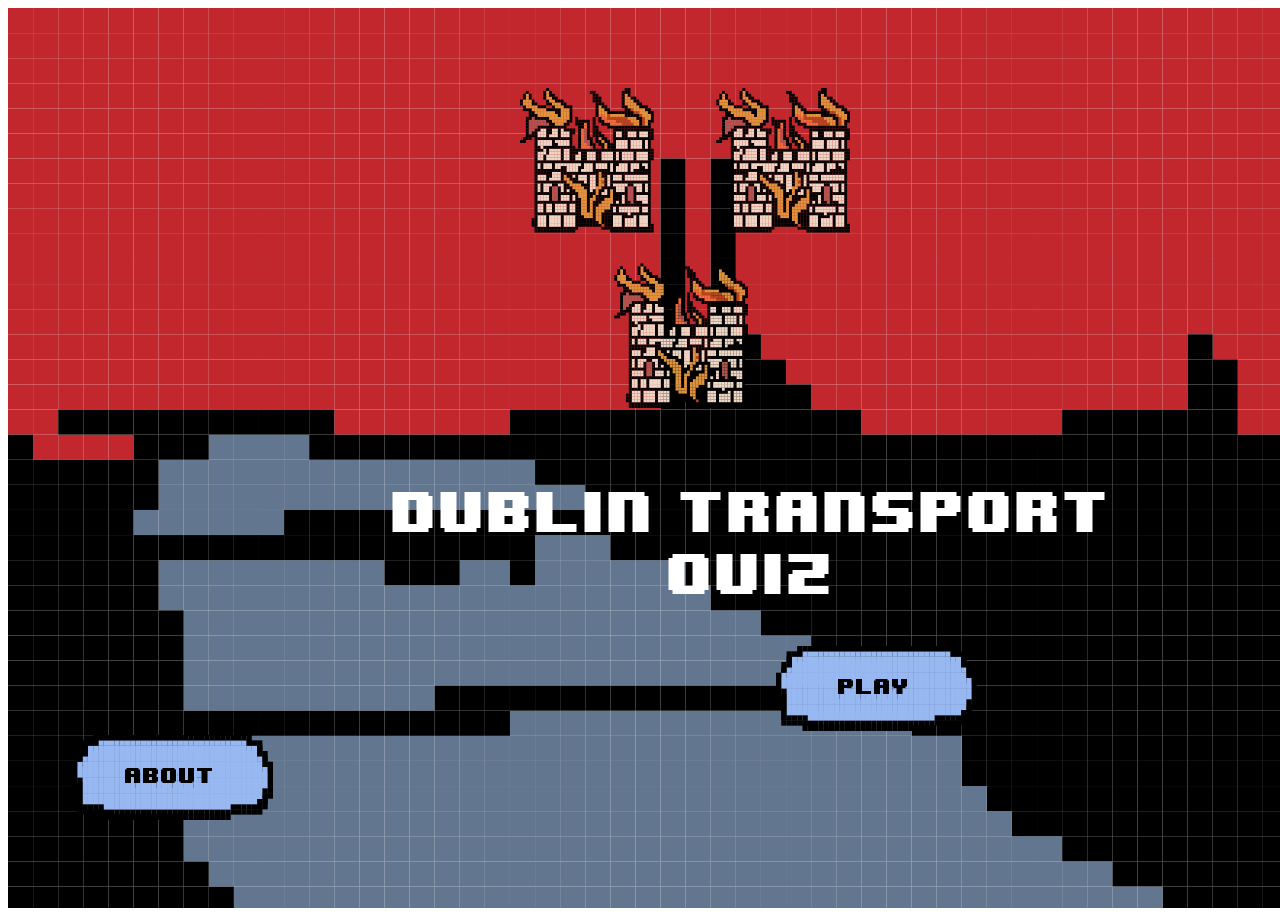
<file: index.html>
<!DOCTYPE html>
<html lang="en">
   <head>
      <meta charset="UTF-8">
      <meta http-equiv="X-UA-Compatible" content="IE=edge">
      <meta name="viewport" content="width=device-width, initial-scale=1.0">
      <meta name="description" content="This is the home page of the Dublin transport quiz where users can choose to either begin the quiz testing their knowledge of Dublin's Public transport or head to the about section where they can get even more info on the quiz and it's content.">
      <title>Dublin Transport Game</title>
      <!-- Favicon-->
      <link rel="icon" type="image/svg" href="./assets/images/dublin_castle.svg">
      <!-- Bootstrap-->
      <link href="https://cdn.jsdelivr.net/npm/bootstrap@5.1.3/dist/css/bootstrap.min.css" rel="stylesheet"
         integrity="sha384-1BmE4kWBq78iYhFldvKuhfTAU6auU8tT94WrHftjDbrCEXSU1oBoqyl2QvZ6jIW3" crossorigin="anonymous">
      <!-- My CSS file -->
      <link rel="stylesheet" href="assets/css/style.css">
   </head>
   <body>
      <!-- Main Div with background image -->
         <div id="home_background">
            <!-- Three Castles logo -->
            <section>
               <div class="container">
                  <div class="row">
                     <div id="main-logo">
                        <img src="./assets/images/three_castles_logo.svg"
                           alt="an 8bit image of the three castles of dublin emblem">
                     </div>
                  </div>
               </div>
            </section>  
            <!-- Dublin Transport Quiz Text -->
            <section>
               <div class="container">
                  <div class="row">
                     <div id="homepage_text">
                        <img src="./assets/images/homepage_text.svg" alt="Dublin Transport quiz written in an 8bit font">
                     </div>
                  </div>
               </div>
            </section>
            <!-- Div with two buttons -->
            <section>
               <div class="container">
                  <div class="row">
                     <div class="col-md-6 col-sm-12">
                        <a class='play_button' href="./quiz.html">
                        <img src="./assets/images/play_button.svg" alt="A 8bit button that says play on it">
                        </a>
                     </div>
                     <div class="col-md-6 col-sm-12">
                        <a class='about_button' href="./about.html">
                        <img src="./assets/images/about_button.svg" alt="A 8bit button that says about on it">
                        </a>
                     </div>
                  </div>
               </div>
         </section>
      </div>
   </body>
</html>
</file>
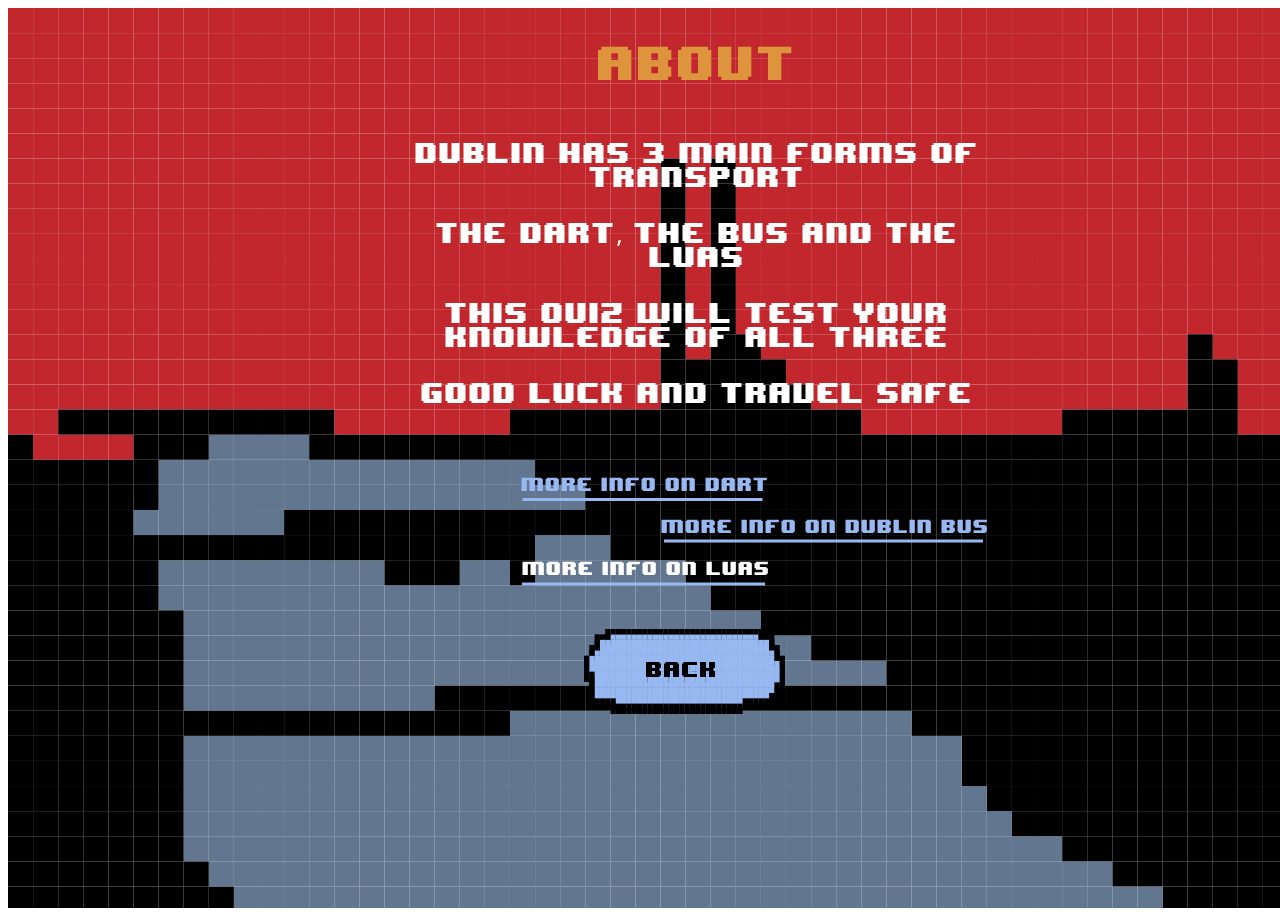
<file: about.html>
<!DOCTYPE html>
<html lang="en">
   <head>
      <meta charset="UTF-8">
      <meta http-equiv="X-UA-Compatible" content="IE=edge">
      <meta name="viewport" content="width=device-width, initial-scale=1.0">
      <meta name="description" content="An about screen where users are presented with information about the quiz and provided with external links to information about the Luas, Bus and Dart.">
      <title>Dublin Transport Game</title>
      <!-- Favicon-->
      <link rel="icon" type="image/svg" href="./assets/images/dublin_castle.svg">
      <!-- Bootstrap-->
      <link href="https://cdn.jsdelivr.net/npm/bootstrap@5.1.3/dist/css/bootstrap.min.css" rel="stylesheet"
         integrity="sha384-1BmE4kWBq78iYhFldvKuhfTAU6auU8tT94WrHftjDbrCEXSU1oBoqyl2QvZ6jIW3" crossorigin="anonymous">
      <!-- My CSS file -->
      <link rel="stylesheet" href="assets/css/style.css">
   </head>
   <body>
      <!-- Main Div with background image -->
      <div id="home_background">
        <main>
            <!-- About Text -->
            <div class="container">
                <div class="row">
                <div class="col">
                    <div id="about_text">
                        <img src="./assets/images/about.svg"
                            alt="text informing the user that the quiz is about Dublin transport. Specifically the dart, the bus and the luas and there is links for more info below">
                    </div>
                </div>
                </div>
            </div>
            <div class="container">
                <div class="row">
                <div class="col">
                    <div class="external_link">
                        <a href="https://en.wikipedia.org/wiki/Dublin_Area_Rapid_Transit" target="_blank">
                        <img src="./assets/images/more_info_on_dart.svg"
                            alt="external link to more info on the dart">
                        </a>
                    </div>
                </div>
                </div>
            </div>
            <div class="container">
                <div class="row">
                <div class="col">
                    <div class="external_link">
                        <a href="https://en.wikipedia.org/wiki/Bus" target="_blank">
                        <img src="./assets/images/more_info_on_bus.svg"
                            alt="external link to more info on the dublin bus">
                        </a>
                    </div>
                </div>
                </div>
            </div>
            <div class="container">
                <div class="row">
                <div class="col">
                    <div class="external_link">
                        <a href="https://en.wikipedia.org/wiki/Luas" target="_blank">
                        <img src="./assets/images/more_info_on_luas.svg"
                            alt="external link to more info on the luas">
                        </a>
                    </div>
                </div>
                </div>
            </div>
            <!-- Back Button -->
            <div class="container">
                <div class="row">
                <div class="col">
                    <a href="./index.html" class='back_button'>
                    <img src="./assets/images/back.svg" alt="A 8bit button that says back on it">
                    </a>
                </div>
                </div>
            </div>
        </main>
    </div>
   </body>
</html>
</file>
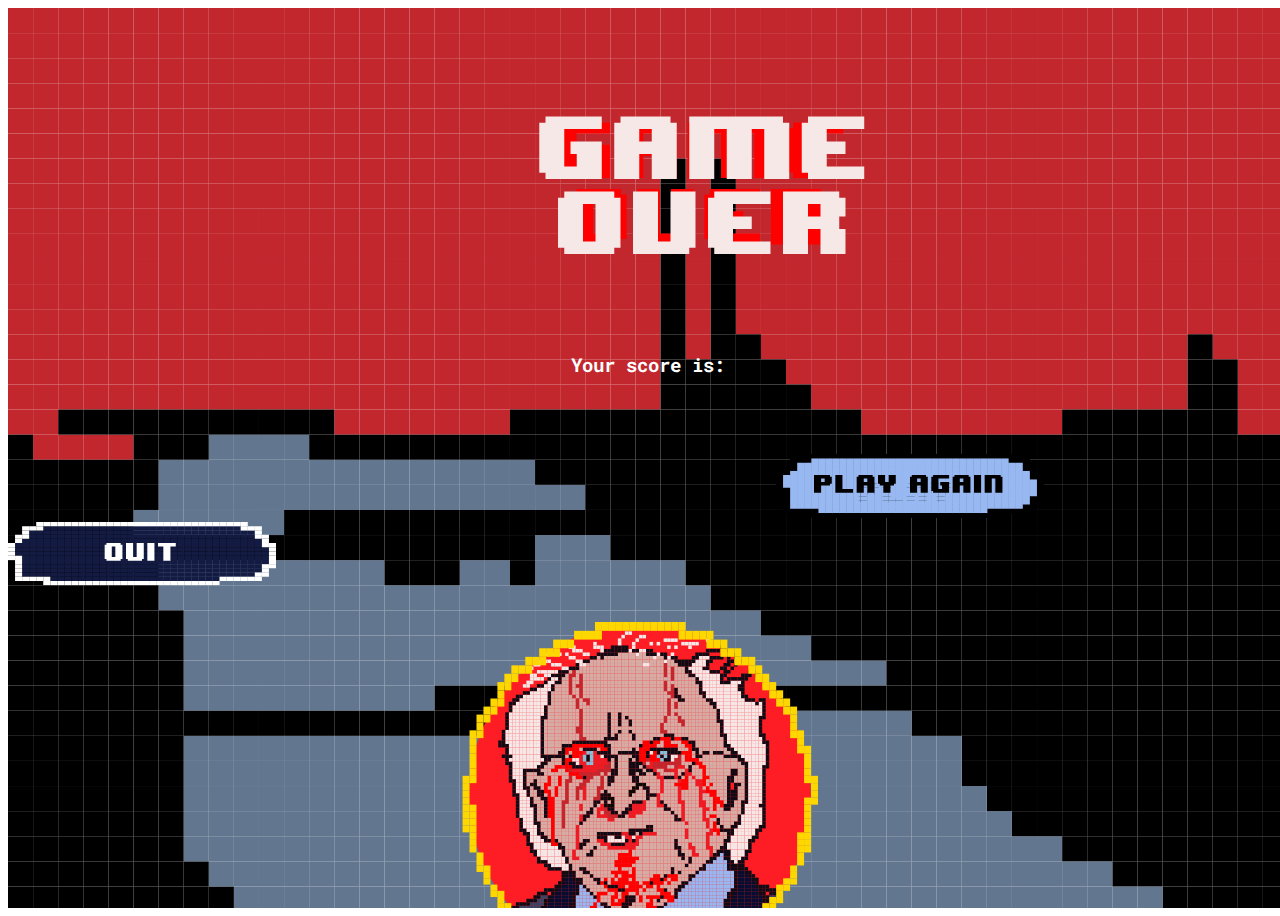
<file: gameover.html>
<!DOCTYPE html>
<html lang="en">
   <head>
      <meta charset="UTF-8">
      <meta http-equiv="X-UA-Compatible" content="IE=edge">
      <meta name="viewport" content="width=device-width, initial-scale=1.0">
      <meta name="description" content="A gameover screen where users are brought to if they lose all their lives. They are presented with their score. They have the option to play again or quit back to the homepage.">
      <title>Dublin Transport Game</title>
      <!-- Bootstrap CSS -->
      <link href="https://cdn.jsdelivr.net/npm/bootstrap@5.1.1/dist/css/bootstrap.min.css" rel="stylesheet"
         integrity="sha384-F3w7mX95PdgyTmZZMECAngseQB83DfGTowi0iMjiWaeVhAn4FJkqJByhZMI3AhiU" crossorigin="anonymous">
      <!-- My CSS file -->
      <link rel="stylesheet" href="assets/css/style.css">
      <!-- Favicon -->
      <link rel="icon" type="image/svg" href="assets/images/dublin_castle.svg">
   </head>
   <body>
      <!-- Main Div with background image -->
      <div id="home_background">
         <!-- Game Over Logo -->
         <div class="container">
            <div class="row">
               <div class="gameover">
                  <img class="gameover_image" src="assets/images/game_over.svg" alt="game over message">
               </div>
            </div>
         </div>
         <!-- Game Over Text -->
         <section>
            <div class="final-score">
               <span>Your score is: <span id=final-score></span></span>
            </div>
         </section>
         <!-- Div with two buttons -->
         <section>
            <div class="container">
               <div class="row">
                  <div class="col-md-6 col-sm-12">
                     <a href="quiz.html">
                     <img src="assets/images/play_again.svg" class='play_again' alt="A 8bit button that says play again on it">
                     </a>
                  </div>
                  <div class="col-md-6 col-sm-12">
                     <a href="index.html">
                     <img src="assets/images/Quit_Button.svg" class='quit' alt="A 8bit button that says quit on it">
                     </a>
                  </div>
               </div>
            </div>
         </section>
            <!-- Michael D Illustration -->
         <section>
            <div class="container">
               <div class="row">
                  <div class="col">
                     <div class="michael1">
                        <img class="michael1_img" src="assets/images/New_Michael_1.svg" alt="an 8bit image of the president of ireland in the style of the DOOM videogame with low health">
                     </div>
                  </div>
               </div>
            </div>
         </section>
      </div>
      <!-- My JS file -->
      <script src="assets/js/constants.js"></script>
      <script src="assets/js/scripts.js"></script>
   </body>
</html>
</file>
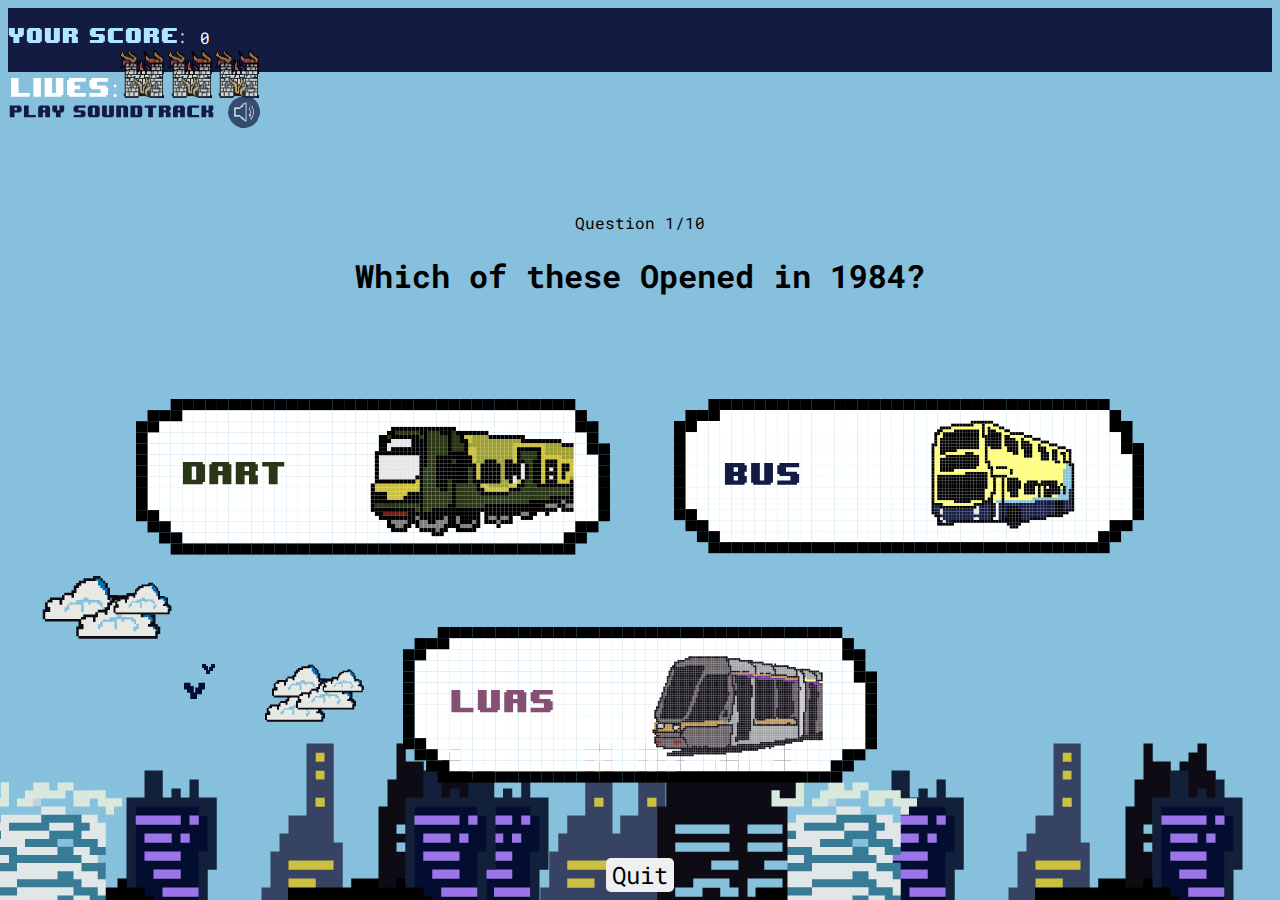
<file: quiz.html>
<!DOCTYPE html>
<html lang="en">
   <head>
      <meta charset="UTF-8">
      <meta http-equiv="X-UA-Compatible" content="IE=edge">
      <meta name="viewport" content="width=device-width, initial-scale=1.0">
      <meta name="description" content="The main quiz page where users take on the quiz. It features a soundtrack and bespoke illustrations of the bus, luas and dart.">
      <title>Dublin Transport Game</title>
      <!-- Bootstrap CSS -->
      <link href="https://cdn.jsdelivr.net/npm/bootstrap@5.1.1/dist/css/bootstrap.min.css" rel="stylesheet"
         integrity="sha384-F3w7mX95PdgyTmZZMECAngseQB83DfGTowi0iMjiWaeVhAn4FJkqJByhZMI3AhiU" crossorigin="anonymous">
      <!-- My CSS file -->
      <link rel="stylesheet" href="assets/css/style.css">
      <!-- Favicon -->
      <link rel="icon" type="image/svg" href="assets/images/dublin_castle.svg">
   </head>
   <body class="quiz">
      <!-- Overall Score and lives header-->
      <header>
         <div class="container">
            <div class="row">
               <div class="col score">
                  <img src="assets/images/your-score.svg" alt="your score text"><span id='score'>0</span>
               </div>
               <div class="col-12 col-sm-auto mt-2">
                  <div class="lives-area">
                     <img src="assets/images/lives-text.svg" alt="8bit text of the word lives:" id="livesfont"><span
                        id="life1"><img src="assets/images/dublin_castle.svg"
                        alt="an icon of dublin castle representing a life in this quiz"></span><span
                        id="life2"><img src="assets/images/dublin_castle.svg"
                        alt="an icon of dublin castle representing a life in this quiz"></span><span
                        id="life3"><img src="assets/images/dublin_castle.svg"
                        alt="an icon of dublin castle representing a life in this quiz"></span>
                  </div>
               </div>
            </div>
         </div>
      </header>
      <!-- Question Number -->
      <section>
      <div class="container soundtrack">
         <div class="row">
            <img src="assets/images/play_soundtrack.svg" alt="an image of a speaker and text that reads play soundtrack"
               onclick="playMusic()" id='soundtrack-graphic'>
         </div>
      </div>
      </section>
      <main>
         <div class="container main-heading">
            <div class="row mt-lg-1 mt-sm-1">
               <div class="question-number">
                  <span>Question</span> <span id='question-number'>1</span><span>/10</span>
               </div>
            </div>
            <div class="row mt-lg-4 mt-sm-1">
               <div>
                  <h1 id="question">Which of these Opened in 1984?</h1>
               </div>
            </div>
         </div>
         <!-- Three buttons -->
         <div class="container three-buttons">
            <div class="transport-icon">
               <a class="button">
               <img src="assets/images/dart_button.svg"
                  alt="button with a picture of the dart on it and illustration of the dart"
                  onClick="checkAnswer('dart')">
               </a>
            </div>
            <div class="transport-icon">
               <a class="button">
               <img src="assets/images/bus_button.svg"
                  alt="button with a picture of the bus on it and illustration of the bus"
                  onClick="checkAnswer('bus')">
               </a>
            </div>
            <div class="transport-icon">
               <a class="button">
               <img src="assets/images/luas_button.svg"
                  alt="button with a picture of the luas on it and illustration of the luas"
                  onClick="checkAnswer('luas')">
               </a>
            </div>
         </div>
         <div class="quit-button-container">
            <a href="index.html" class="quit-button-link">
            <button class="quitButton">Quit</button>
         </a>
         </div>
      </main>
      <script src="assets/js/constants.js"></script>
      <script src="assets/js/scripts.js"></script>
   </body>
</html>
</file>
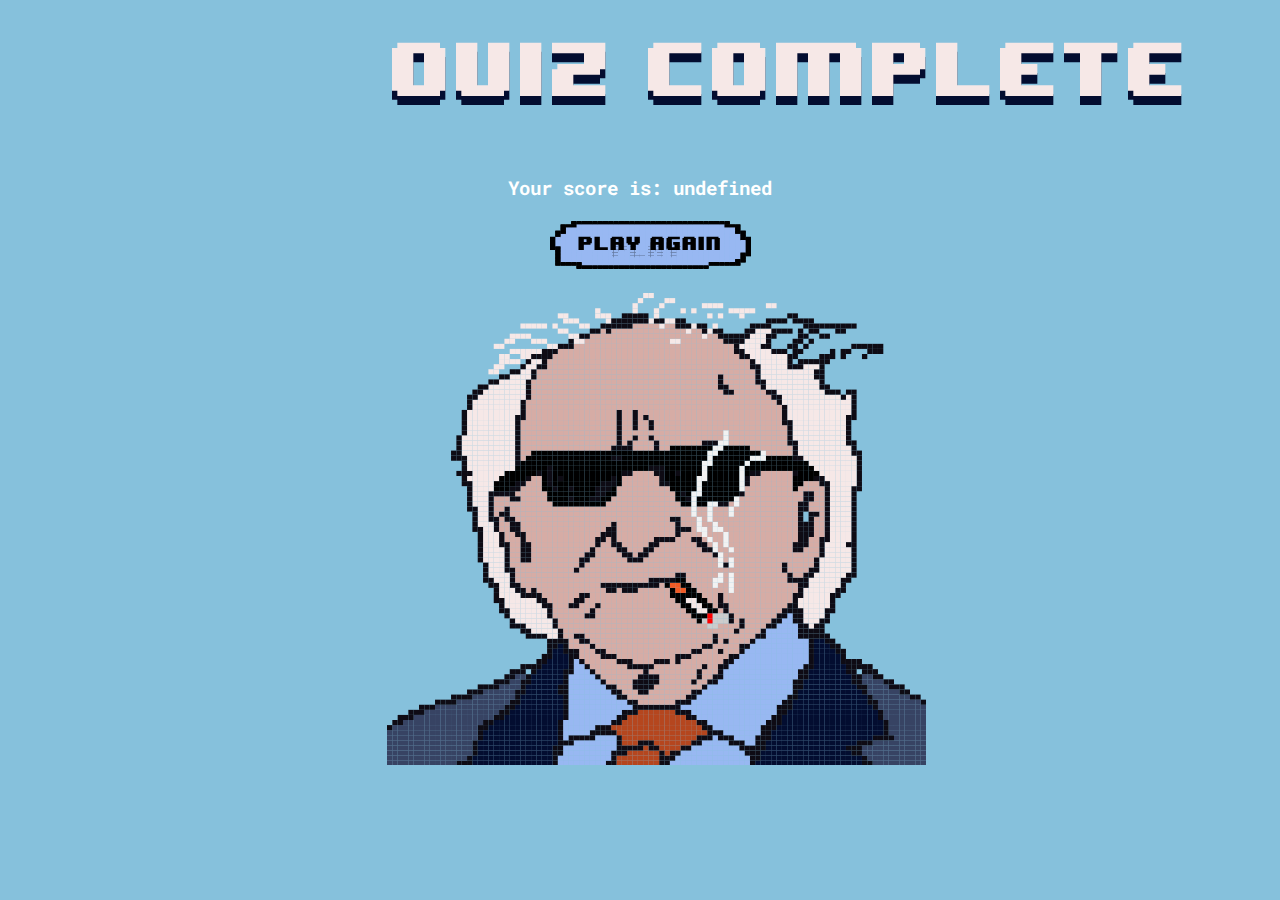
<file: quizComplete.html>
<!DOCTYPE html>
<html lang="en">

<head>
    <meta charset="UTF-8">
    <meta http-equiv="X-UA-Compatible" content="IE=edge">
    <meta name="viewport" content="width=device-width, initial-scale=1.0">
    <title>Dublin Transport Game</title>

    <!-- My CSS file -->
    <link rel="stylesheet" href="assets/style.css">

</head>

<body class="quiz">

    <!-- Main Div with background image -->
    <div>


        <!-- Game Over Logo -->

        <div class="container">

            <div class="row">
                <div id="quizcomplete_text">
                    <img src="/assets/images/quiz_complete.svg" alt="quiz complete message">
                </div>
            </div>

        </div>

        <!-- Game Over Text -->

        <div class="final-score">
            <span>Your score is: <span id=final-score></span></span>
        </div>



        <!-- Div with two buttons -->
        <div class="container">

            <div class="row button-group">

                <div class="col">

                    <a class='play_button' href="/quiz.html">
                        <button>
                            <img src="/assets/images/play_again.svg" alt="A 8bit button that says play again on it">
                        </button>
                    </a>

                </div>


            </div>


        </div>

<div>

            <!-- Michael D -->

            <div class="container g-0">

                <div class="row g-0">
                    <div id="game-over-graphic">
                        <img src="/assets/images/happy-michael.svg"
                            alt="an 8bit image of the irish president in sunglasses with a cigarette">
                    </div>
                </div>

            </div>



</body>
<footer>
    <!-- My JS file -->
    <script src="assets/scripts.js"></script>
</footer>

</html>
</file>
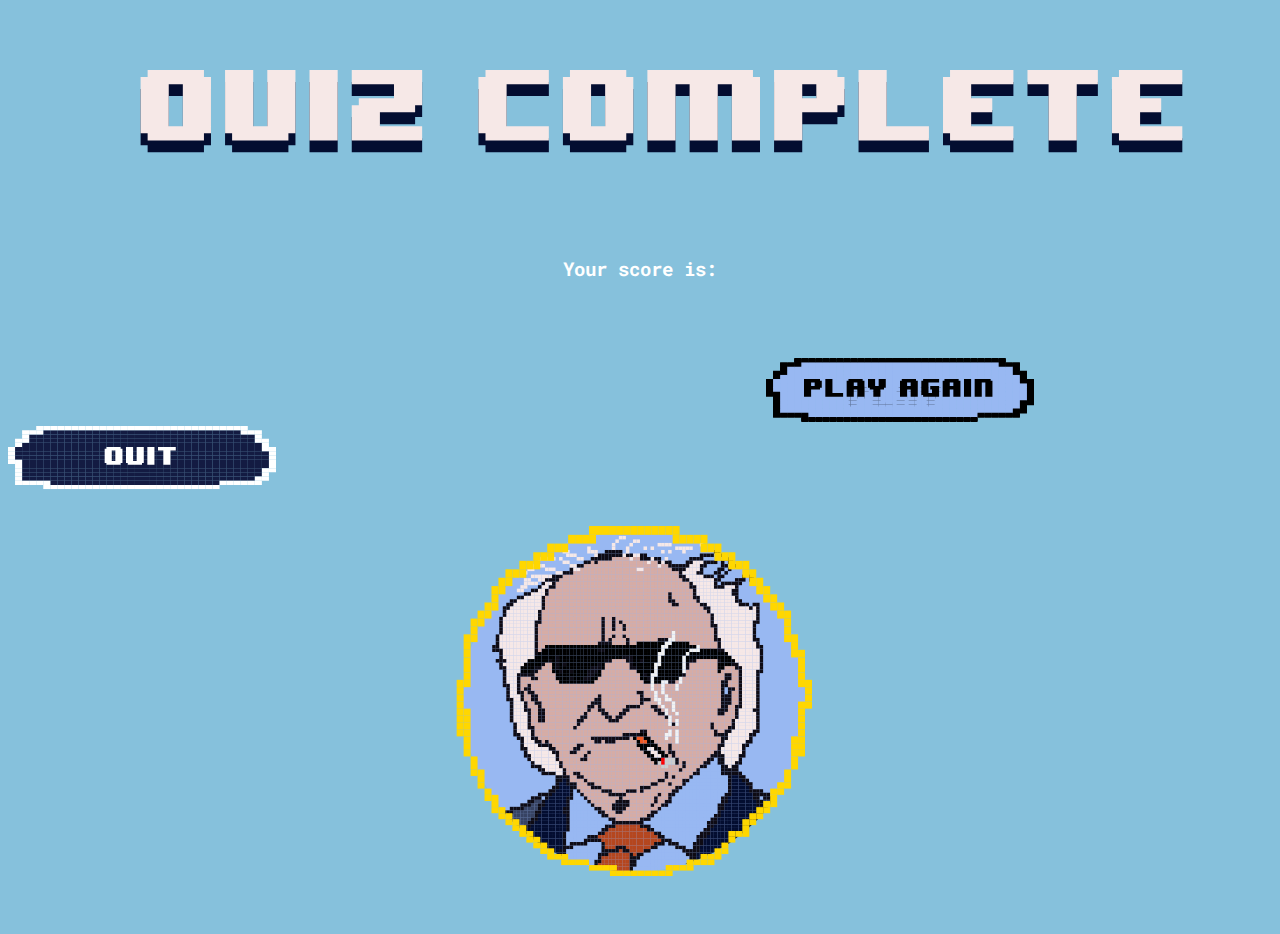
<file: quizcomplete.html>
<!DOCTYPE html>
<html lang="en">
   <head>
      <meta charset="UTF-8">
      <meta http-equiv="X-UA-Compatible" content="IE=edge">
      <meta name="viewport" content="width=device-width, initial-scale=1.0">
      <meta name="description" content="A quiz complete screen where users are brought to if they complete the quiz successfully. They are presented with their score. They have the option to play again or quit back to the homepage.">
      <title>Dublin Transport Game</title>
      <!-- Bootstrap CSS -->
      <link href="https://cdn.jsdelivr.net/npm/bootstrap@5.1.1/dist/css/bootstrap.min.css" rel="stylesheet"
         integrity="sha384-F3w7mX95PdgyTmZZMECAngseQB83DfGTowi0iMjiWaeVhAn4FJkqJByhZMI3AhiU" crossorigin="anonymous">
      <!-- My CSS file -->
      <link rel="stylesheet" href="assets/css/style.css">
      <!-- Favicon -->
      <link rel="icon" type="image/svg" href="assets/images/dublin_castle.svg">
   </head>
   <body class="blue-body">
      <!-- Main Div with background image -->
      <!-- Quiz Complete Logo -->
      <section>
         <div class="container">
            <div class="row">
               <div class="col">
                  <div class="quizcomplete">
                     <img class="quizcomplete_img" src="assets/images/quiz_complete.svg" alt="game over message">
                  </div>
               </div>
            </div>
         </div>
      </section>
      <!-- Game Over Text -->
      <section>
         <div class="container">
            <div class="row">
               <div class="col final-score">
                  <span>Your score is: <span id=final-score></span></span>
               </div>
            </div>
         </div>
      </section>
      <!-- Play Again Button -->
      <main>
         <div class="container">
            <div class="row">
               <div class="col-md-6 col-sm-12">
                  <a href="quiz.html">
                  <img src="assets/images/play_again.svg" class='play_again' alt="A 8bit button that says play again on it">
                  </a>
               </div>
               <div class="col-md-6 col-sm-12">
                  <a href="index.html">
                  <img src="assets/images/Quit_Button.svg" class='quit' alt="A 8bit button that says quit on it">
                  </a>
               </div>
            </div>
         </div>
      </main>
      <!-- Michael D Illustration -->
      <section>
         <div class="container">
            <div class="row">
               <div class="col">
                  <div class="michael1">
                     <img class="michael1_img" src="assets/images/New_Michael_2.svg"
                        alt="an image of the irish president smoking in a pair of sunglasses">
                  </div>
               </div>
            </div>
         </div>
      </section>
      <!-- My JS file -->
      <script src="assets/js/constants.js"></script>
      <script src="assets/js/scripts.js"></script>
   </body>
</html>
</file>
<file: assets/css/style.css>
/* Import Fonts */

@import url('https://fonts.googleapis.com/css2?family=Roboto+Mono:wght@300;400;700&display=swap');

/* CSS for Desktop */

body {
    overflow-x: hidden !important;
}
.container {
    max-width: 100% !important;
    overflow-x: hidden !important;
}

p, span {
    font-family: 'Roboto Mono', monospace; ;
}
a, button {
    cursor: pointer !important;
}
header {
    background-color: #131B42;
    height: 4em;
}
#home_background{
    background-image: url('../images/home_background.svg');
    background-repeat: no-repeat;
    background-size: cover;
    overflow: auto;
    top: 0%;
    bottom:0%;
    left:0%;
    right: 0%;
    width: 100vw;
    height: 100vh;
}
.blue-body {
    background-color: #86C1DC;
}
.external_link {
    cursor: pointer;
    margin-left: 40%;
}
#main-logo {
    margin-top: 5em;
    margin-left: 40%;
    margin-bottom: 3em;
}
#main-logo img {
    height: 20em;
}
#homepage_text {
    margin-top: 2em;
    margin-left: 30%;
    margin-right: 30%;
    margin-bottom: 3em;
}
#about_text {
    margin-top: 2em;
    margin-left: 30%;
    margin-right: 30%;
    margin-bottom: 3em;
}
#quizcomplete_text {
    margin-top: 2em;
    margin-left: 30%;
    margin-right: 30%;
    margin-bottom: 3em;
    width: 30%;
}
.lives-area img {
    height: 3em;
    padding: .1em;
    display: inline-block;
    text-align: center;
    align-items: center;
}
.lives_text {
    font-family: 'Roboto Mono', monospace;
    color: white;
    padding-top: 4em;
    margin-top: 12px;
    text-align: center;
}
.col.score{
    color:white;
    padding-top: 1.2em;
    font-family: 'Roboto Mono', monospace;
}
.score img {
    margin-right: 1em;
}
#soundtrack-graphic {
    margin-top: 24px;
    height: 32px;
    cursor: pointer;   
}
.play_button {
    background-color: transparent !important;
    border: none;
    margin-right: 0;
    padding-right: 0;
    text-align: center;
    cursor: pointer;
}
.back_button img {
    text-align: center;
    cursor: pointer;
    margin-left: 45%;
    margin-top: 2em;
}
.play_button img{
    margin-right: 0;
    margin-left: 60%;
    padding-right: 0;
}
.about_button {
    background-color: transparent !important;
    border: none;
    margin-left: 5%;
    text-align: center;
    cursor: pointer;
}
.quiz, .question {
    background-image: url('../images/best_landscape.jpg');
    font-family: 'Roboto Mono', monospace;
    overflow-x: hidden !important;
}
#question_one , .question-score {
    font-family: 'Roboto Mono', monospace;
    text-align: center;
}
.question-score {
    margin-bottom: 3em;
}
.three-buttons {
    display: flex;
    flex-wrap: wrap;
    justify-content: center;   
    margin-top: 3em;
}
.transport-icon {
    padding: 2em;
}
.main-heading {
    text-align: center;
    margin-top: 5em;
}
.main-heading h1 {
    font-weight: bold;
}
.three-buttons img {
    height: 10em;
}
.final-score {
    color: white;
    font-weight: bold;
    font-size: larger;
    text-align: center;
    margin-bottom: 4em;
}
footer {
    height: 0px;
}
.sunglasses {
    margin-bottom: 0;
    bottom: 0%;
}
.bottom-row {
    margin-left: 23%;   
}
.bottom-row {
    margin-top: 24px !important;
}
#livesfont {
    height: 1.25em;
}
.quizcomplete{
    height: 200px;
    margin-left: 20%;
    margin-bottom: 0em;
    margin-top: 3em;
}
.quizcomplete_img{
    height: 120px;
}
 .gameover {
     height: 200px;
     margin-left: 40%;
     margin-bottom: 3em;
     margin-top: 6em;
 }
 .gameover_image {
    height: 150px;
 }
 .play_again {
     height: 4em;
     margin-left: 60%;
 }
 .quit {
    height: 4em;
 }
 .michael1 {
     height: 400px;
     margin-left: 35%;
     margin-top: 2em;
 }
 .michael1_img{
     height: 350px;
 }
 .quitButton{
    font-family: 'Roboto Mono', monospace;
    text-decoration: none;
    display: inline-block;
    margin-top: 25px; /* Margin above the button */
    border: none;
    border-radius: 5px; /* Example border radius */
    cursor: pointer;
    font-size: 24px;
 }

 .quit-button-container {
    display: flex;
    justify-content: center;
    align-items: center;
    margin-top: 10px; /* Margin above the button */
}

/* Media Querys */

@media screen and (max-width: 1400px) {
    .quizcomplete{
        height: 200px;
        margin-left: 10%;
        margin-bottom: 0em;
        margin-top: 3em;
    }
    .quizcomplete_img{
        height: 120px;
    }
}

@media screen and (max-width: 1200px) {
    #homepage_text > img {
        margin-top: 2em;
        margin-left: 5%;
        height: 75px;
    }
    .three-buttons img {
        height: 8em;
    }
    .play_again {
        height: 4em;
        margin-left: 50%;
    }
    .quizcomplete{
        height: 200px;
        margin-left: 10%;
        margin-bottom: 0em;
        margin-top: 3em;
    }
    .quizcomplete_img{
        height: 100px;
    }
}
@media screen and (max-width: 992px) {
    .three-buttons img {
        height: 6em;
    } 
    #quizcomplete_text {
        margin-top: 2em;
        margin-left: 10%;
        margin-right: 30%;
        margin-bottom: 3em;
        width: 30%;
    }
    .play_button img{
        margin-right: 0;
        margin-left: 40%;
        padding-right: 0;
    } 
    .gameover {
        height: 200px;
        margin-left: 30%;
        margin-bottom: 3em;
        margin-top: 6em;
    }
    .gameover_image {
       height: 150px;
    }
    .play_again {
        height: 4em;
        margin-left: 20%;
    }
    .quit {
       height: 4em;
    }
    .michael1 {
        height: 400px;
        margin-left: 30%;
        margin-top: 2em;
    }
    .michael1_img{
        height: 350px;
    }
    .quizcomplete{
        height: 150px;
        margin-left: 7%;
        margin-bottom: 0em;
        margin-top: 3em;
    }
    .quizcomplete_img{
        height: 80px;
    }
    #about_text {
        margin-top: 2em;
        margin-left: 20%;
        margin-bottom: 3em;
    }

    #about_text > img {
        margin-top: 1em;
        margin-bottom: 16px;
        margin-left: 6%;
        padding-left: 0;
        height: 320px;
    }
}


@media screen and (max-width: 768px) {
    #homepage_text > img {
        margin-top: 2em;
        margin-left: 2%;
        height: 75px;
    }
    #homepage_text {
        margin-left: 3em !important;
        margin-bottom: 0 !important;
    }
    #main-logo {
        margin-left: 30%;
    }
    #main-logo img {
        height: 15em;
        margin-left: 0em !important;
        padding-left: 0em !important;
    }
    .three-buttons img {
        height: 7em;
    }
    .play_button img{
        margin-right: 0;
        margin-top: 24px;
        margin-left: 30%;
        margin-bottom: 24px;
        padding-right: 0;
    }
    .about_button {
        background-color: transparent !important;
        border: none;
        margin-left: 30%;
        text-align: center;
        cursor: pointer;
    }
    .gameover {
        height: 200px;
        margin-left: 20%;
        margin-bottom: 3em;
        margin-top: 6em;
    }
    .gameover_image {
       height: 150px;
    }
    .play_again {
        height: 4em;
        margin-left: 30%;
        margin-bottom: 1em;
    }
    .quit {
       height: 4em;
       margin-left: 30%;
    }
    .michael1 {
        height: 400px;
        margin-left: 30%;
        margin-top: 2em;
    }
    .michael1_img{
        height: 350px;
    }
    .final-score {
        margin-bottom: 2em;
    }
    .quizcomplete{
        height: 200px;
        margin-left: 5%;
        margin-top: 3em;
    }
    .quizcomplete_img{
        height: 60px;
    }
    #about_text {
        margin-top: 2em;
        margin-left: 10%;
        margin-bottom: 3em;
    }

    #about_text > img {
        margin-top: 1em;
        margin-bottom: 16px;
        margin-left: 6%;
        padding-left: 0;
        height: 280px;
    }
}
@media screen and (max-width: 576px) {
    #homepage_text > img {
        margin-top: 2em;
        margin-bottom: 32px;
        margin-left: 0;
        padding-left: 0;
        height: 50px;
    }
    #homepage_text {
        margin-left: 5em !important;
        margin-bottom: 0 !important;
    }

    header {
        background-color: #131B42;
        height: 7em;
    }

    .main-heading {
        text-align: center;
        margin-top: 1em;
    }

    .question-score {
        margin-bottom: 1em;
    }
    
    .three-buttons {
        margin-top: 1em;
    }
    .three-buttons img {
        height: 7em;  
    }
    .transport-icon {
        padding: .5em;
    }
    .bottom-row {
        margin-left: 0%;
    }
    .bottom-row img{
        margin-top: 2px !important;
    }
    .play_button img{
        margin-right: 0;
        margin-top: 24px;
        margin-left: 30%;
        margin-bottom: 24px;
        padding-right: 0;
    }
    .question h1{
        font-size: small !important;
    }
    #about_text {
        margin-top: 2em;
        margin-left: 8%;
        margin-bottom: 3em;
    }
    #about_text > img {
        margin-top: 1em;
        margin-bottom: 24px;
        margin-left: 0;
        padding-left: 0;
        height: 250px;
    }
    .external_link {
        cursor: pointer;
        margin-left: 20%;
    }
    .back_button img {
        text-align: center;
        cursor: pointer;
        margin-left: 35%;
    }
    .gameover {
        height: 200px;
        margin-left: 13%;
        margin-bottom: 3em;
        margin-top: 6em;
    }
    .gameover_image {
       height: 150px;
    }
    .play_again {
        height: 4em;
        margin-left: 20%;
        margin-bottom: 1em;
    }
    .quit {
       height: 4em;
       margin-left: 20%;
    }
    .michael1 {
        height: 400px;
        margin-left: 10%;
        margin-top: 2em;
    }
    .michael1_img{
        height: 350px;
    }
    .final-score {
        margin-bottom: 2em;
    }
    .quizcomplete{
        height: 100px;
        margin-left: 5%;
        margin-bottom: 0em;
        margin-top: 3em;
    }
    .quizcomplete_img{
        height: 45px;
    }
}
@media screen and (max-width: 414px) {
    .quizcomplete{
        height: 50px;
        margin-left: 15%;
        margin-bottom: 0em;
        margin-top: 3em;
    }
    .quizcomplete_img{
        height: 30px;
    }
    .gameover {
        height: 120px;
        margin-left: 12%;
        margin-bottom: 1em;
        margin-top: 1em;
    }
    .gameover_image {
       height: 120px;
    }
    #homepage_text > img {
        margin-top: 1em;
        margin-bottom: 12px;
        margin-left: 24px;
        padding-left: 0;
        height: 35px;
    }
    #main-logo img {
        height: 12em;
        margin-left: 0em !important;
        padding-left: 0em !important;
    }
    #about_text {
        margin-top: 2em;
        margin-left: 1%;
        margin-bottom: 3em;
    }

    #about_text > img {
        margin-top: 1em;
        margin-bottom: 16px;
        margin-left: 6%;
        padding-left: 0;
        height: 180px;
    }

    .external_link {
        margin-left: 4%;
        height: 40px;
    }

    .external_link > a > img {
        margin-left: 2%;
        padding-left: 0px;
        left: 0px;
        cursor: pointer;
        height: 30px;
    }
}

@media screen and (max-width: 375px) {
    body {
        overflow-x: hidden !important;
    }
    .container {
        max-width: 100% !important;
        overflow-x: hidden !important;
    }
    #home_background{
        background-image: url('../images/home_background.svg');
        background-repeat: no-repeat;
        background-size: cover;
        top: 0%;
        bottom:0%;
        left:0%;
        right: 0%;
        max-width: 375px;
        max-height: 700px
    }
    #homepage_text > img {
        margin-top: 1em;
        margin-bottom: 12px;
        margin-left: 24px;
        padding-left: 0;
        height: 35px;
    }

    #about_text {
        margin-top: 2em;
        margin-left: 1%;
        margin-bottom: 3em;
    }

    #about_text > img {
        margin-top: 1em;
        margin-bottom: 16px;
        margin-left: 6%;
        padding-left: 0;
        height: 180px;
    }

    .external_link {
        margin-left: 4%;
        height: 40px;
    }

    .external_link > a > img {
        margin-left: 2%;
        padding-left: 0px;
        left: 0px;
        cursor: pointer;
        height: 30px;
    }

    #homepage_text {
        margin-left: .5em !important;
        margin-top: 1em !important;
        margin-bottom: 0 !important;
    }
    #header {
        background-color: #131B42;
        height: 7em;
    }
    .back_button img {
        text-align: center;
        cursor: pointer;
        margin-left: 25%;
    }
    .main-heading {
        text-align: center;
        margin-top: 1em;
        margin-left: 0;
    }
    .question-score {
        margin-bottom: 1em;
    }
    .three-buttons {
        margin-top: .5em;
    }
    .three-buttons img {
        height: 4em;
        margin-left: 1.5em;  
    }
    .transport-icon {
        padding: .5em;
    }
  
    .play_button img{
        margin-right: 0;
        margin-top: 24px;
        margin-left: 20%;
        margin-bottom: 24px;
        padding-right: 0;
    }
    .about_button{
        margin-left: 20%;
    }
    
    .question, h1{
        font-size: 20px !important;
    }
    #main-logo img {
        height: 10em;
        margin-left: 0;
        margin-right: 0;
    }
    #main-logo {
        margin-top: 5em;
        margin-left: 20%;
        margin-bottom: 1em;
        margin-right: 0;
    }
    .gameover {
        height: 120px;
        margin-left: 2%;
        margin-bottom: 1em;
        margin-top: 1em;
    }
    .gameover_image {
       height: 120px;
    }
    .play_again {
        height: 4em;
        margin-left: 5%;
        margin-bottom: 1em;
    }
    .quit {
       height: 4em;
       margin-left: 5%;
    }
    .michael1 {
        height: 400px;
        margin-left: 12%;
        margin-top: 1em;
    }
    .michael1_img{
        height: 200px;
        margin-left: 3%;
    }
    .final-score {
        margin-bottom: 1em;
    }
    .quizcomplete{
        height: 50px;
        margin-left: 5%;
        margin-bottom: 0em;
        margin-top: 3em;
    }
    .quizcomplete_img{
        height: 30px;
    }
}
</file>
<file: assets/style.css>
/* Import Fonts */

@import url('https://fonts.googleapis.com/css2?family=Roboto+Mono:wght@300;400;700&display=swap');

/* CSS for HomeScreen & Quiz */

p, span {
    font-family: 'Roboto Mono', monospace; ;
}



a, button {
    cursor: pointer !important;
}

#header {
    background-color: #131B42;
    height: 4em;
}

#home_background{
    background-image: url('/assets/images/home_background.svg');
    background-repeat: none;
    background-size: cover;
    top: 0%;
    bottom:0%;
    left:0%;
    right: 0%;
    position:absolute;

}

#main-logo {
    margin-top: 5em;
    margin-left: 40%;
    margin-right: 40%;
    margin-bottom: 3em;
}

#game-over-logo {
    margin-top: 5em;
    margin-left: 40%;
    margin-right: 40%;
    margin-bottom: 3em;
    height: 48px;
}

#game-over-graphic {
    bottom: 0px;
    margin-bottom: 0em;
    width: 30%;
    margin-left: 30%;
    margin-right: 30%;
}

#game-over-graphic img {
    bottom: 0px;
    margin-bottom: 0em;
}

#main-logo img {
    height: 20em;
}

#homepage_text {
    margin-top: 2em;
    margin-left: 30%;
    margin-right: 30%;
    margin-bottom: 3em;
}

#gameover_text {
    margin-top: 2em;
    margin-left: 40%;
    margin-right: 40%;
    margin-bottom: 3em;
}

#quizcomplete_text {
    margin-top: 2em;
    margin-left: 30%;
    margin-right: 30%;
    margin-bottom: 3em;
    width: 30%;
}

.lives-area img {
    height: 3em;
    padding: .1em;
    display: inline-block;
    text-align: center;
    align-items: center;
}
.lives_text {
    font-family: 'Roboto Mono', monospace;
    color: white;
    padding-top: 4em;
    margin-top: 12px;
    text-align: center;
}


.col.score{
    color:white;
    padding-top: 1.2em;
    font-family: 'Roboto Mono', monospace;
}


.play_button {
    background-color: transparent !important;
    border: none;
    margin: 20px 30% 20px 20px;
    text-align: center;
    cursor: pointer;
}

.button-group {
    display: flex;
    justify-content: center;
    flex-wrap: wrap;
}

button {
margin: 20px;
background-color: transparent !important;
border: none;
text-align: center;
}


.button-content {
    display: flex;
    flex-direction: column;
}

.quiz, .question {
    background: #86C1DC;
    font-family: 'Roboto Mono', monospace;
}



#question_one , .question-score {
    font-family: 'Roboto Mono', monospace;
    text-align: center;
}
.question-score {
    margin-bottom: 3em;
}


.three-buttons {
    margin-top: 3em;
}

.main-heading {
    text-align: center;
    margin-top: 10em;
}
.main-heading h1 {
    font-weight: bold;
}
.three-buttons img {
    height: 10em;
    
}
.final-score {
    color: white;
    font-weight: bold;
    font-size: larger;
    text-align: center;
}
</file>
